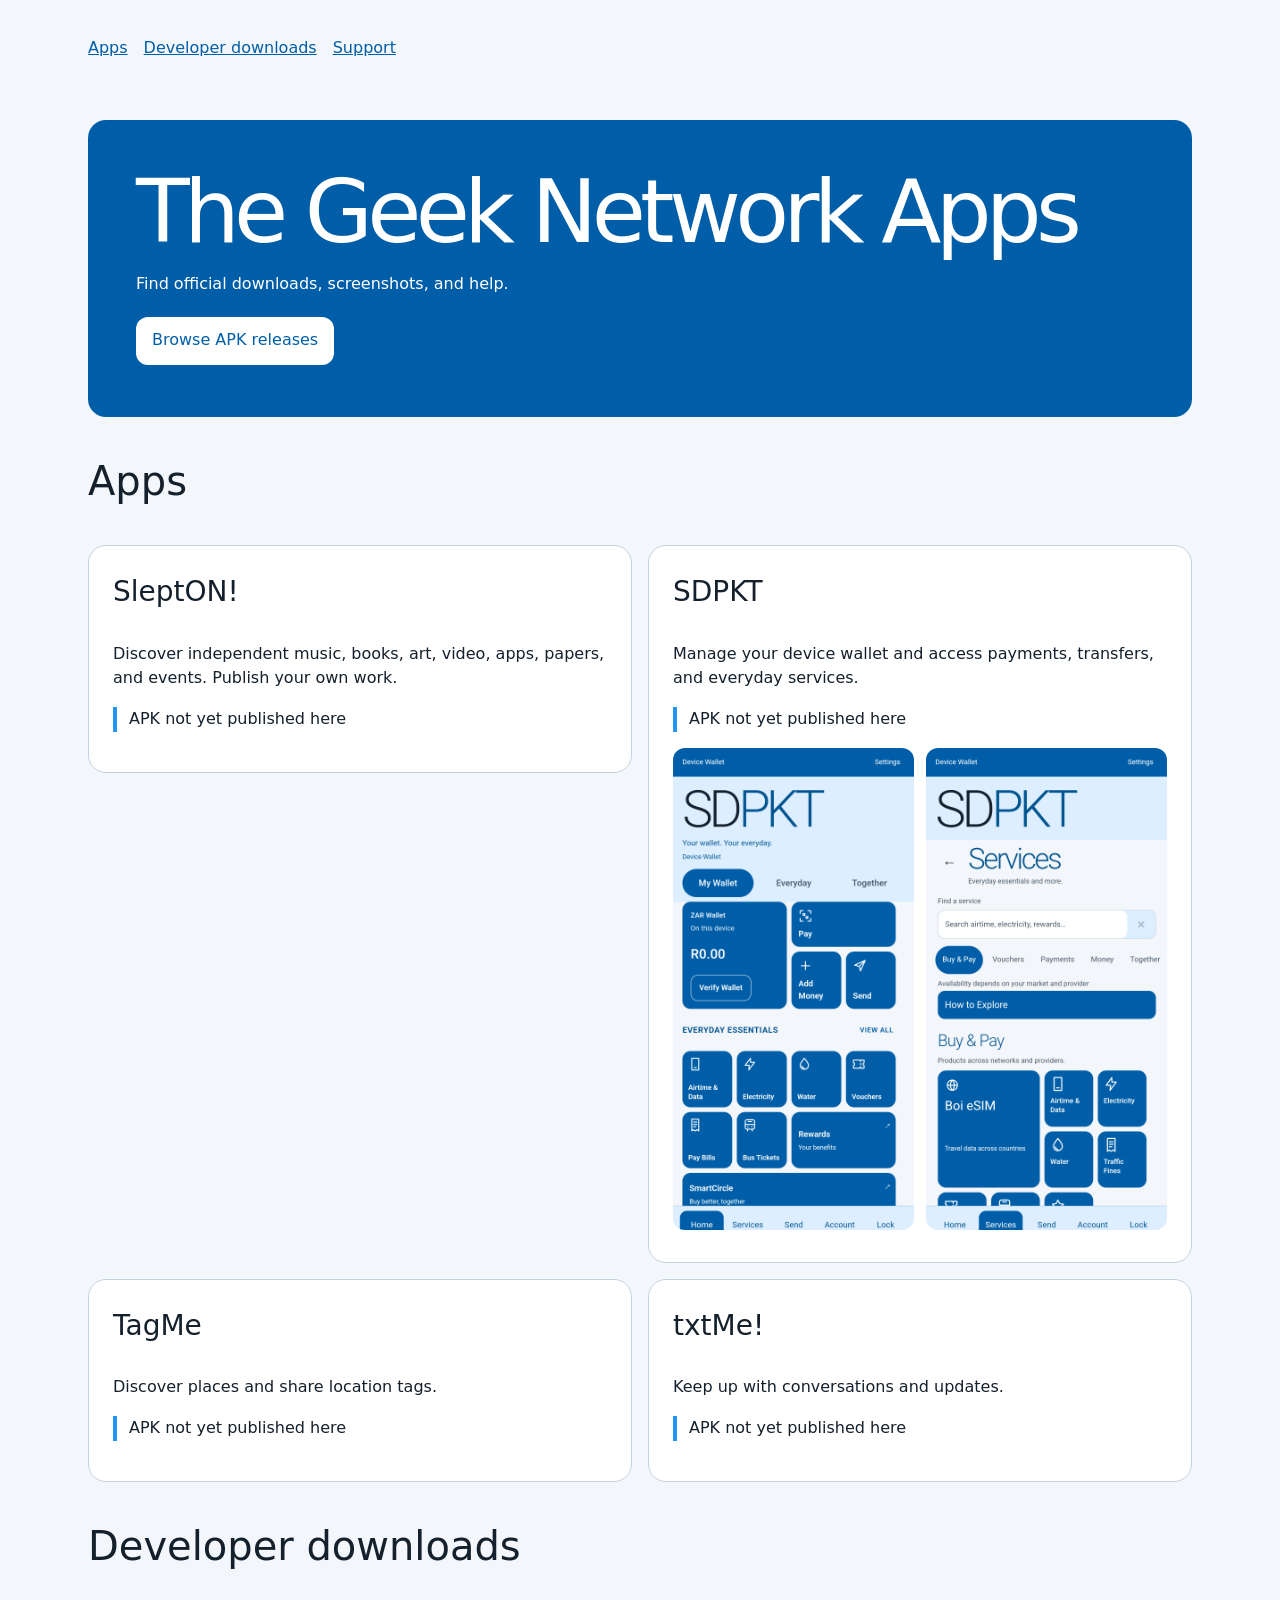
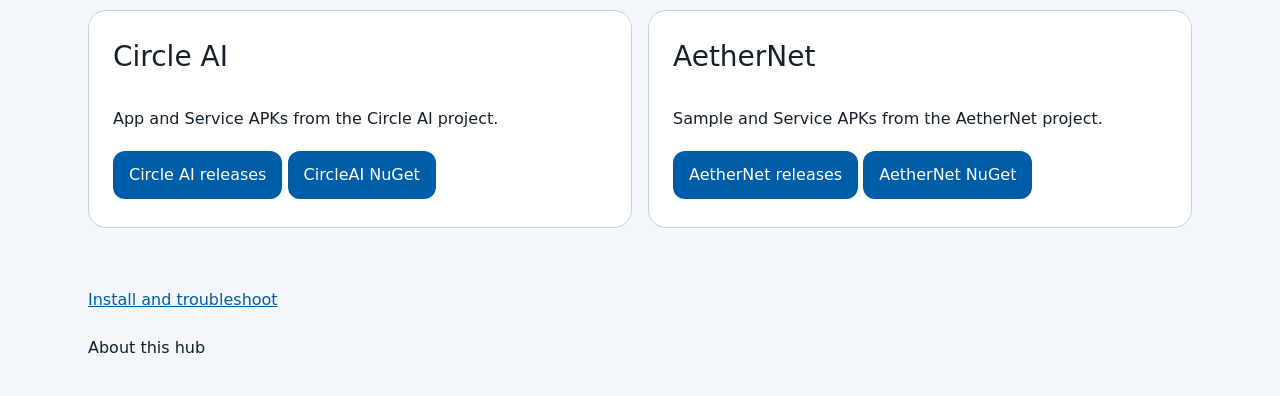
<file: docs/index.html>
<!doctype html>
<html lang="en">
<meta charset="utf-8">
<meta name="viewport" content="width=device-width, initial-scale=1">
<title>The Geek Network Apps</title>
<link rel="stylesheet" href="assets/tokens.generated.css">
<link rel="stylesheet" href="assets/catalogue.css">
<header><a href="#apps">Apps</a><a href="#developers">Developer downloads</a><a href="support.html">Support</a></header>
<main>
<section class="intro"><h1>The Geek Network <span>Apps</span></h1><p>Find official downloads, screenshots, and help.</p><a class="button" href="https://github.com/bhengubv/thegeeknetworkapps/releases">Browse APK releases</a></section>
<section id="apps"><h2>Apps</h2><div class="grid">
<article><h3>SleptON!</h3><p>Discover independent music, books, art, video, apps, papers, and events. Publish your own work.</p><p class="status">APK not yet published here</p></article>
<article><h3>SDPKT</h3><p>Manage your device wallet and access payments, transfers, and everyday services.</p><p class="status">APK not yet published here</p><div class="screens"><a href="assets/sdpkt-wallet.png"><img src="assets/sdpkt-wallet.png" alt="SDPKT device wallet home" width="1080" height="2160" loading="lazy"></a><a href="assets/sdpkt-services.png"><img src="assets/sdpkt-services.png" alt="SDPKT services catalogue" width="1080" height="2160" loading="lazy"></a></div></article>
<article><h3>TagMe</h3><p>Discover places and share location tags.</p><p class="status">APK not yet published here</p></article>
<article><h3>txtMe!</h3><p>Keep up with conversations and updates.</p><p class="status">APK not yet published here</p></article>
</div></section>
<section id="developers"><h2>Developer downloads</h2><div class="grid">
<article><h3>Circle AI</h3><p>App and Service APKs from the Circle AI project.</p><a class="button" href="https://github.com/bhengubv/CircleAI/releases">Circle AI releases</a> <a class="button" href="https://www.nuget.org/packages/CircleAI">CircleAI NuGet</a></article>
<article><h3>AetherNet</h3><p>Sample and Service APKs from the AetherNet project.</p><a class="button" href="https://github.com/bhengubv/aether-protocol/releases">AetherNet releases</a> <a class="button" href="https://www.nuget.org/packages/AetherNet">AetherNet NuGet</a></article>
</div></section>
</main>
<footer><a href="support.html">Install and troubleshoot</a><details><summary>About this hub</summary><p>Circle OS says hello.</p></details></footer>
</html>
</file>
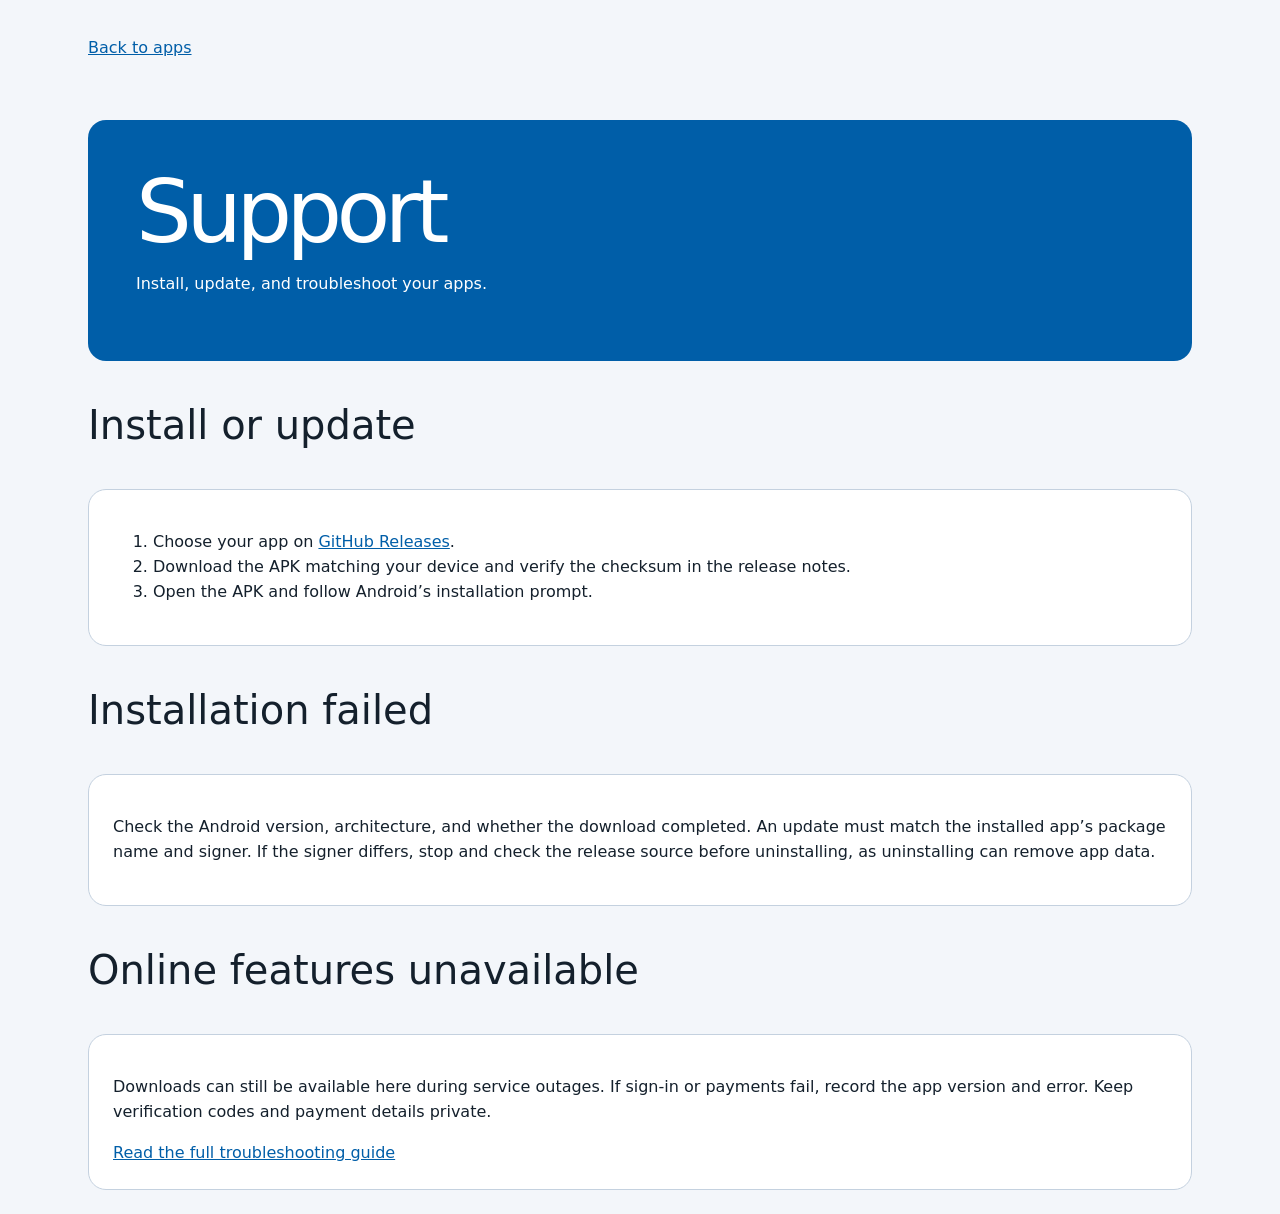
<file: docs/support.html>
<!doctype html>
<html lang="en">
<meta charset="utf-8">
<meta name="viewport" content="width=device-width, initial-scale=1">
<title>Support | The Geek Network Apps</title>
<link rel="stylesheet" href="assets/tokens.generated.css">
<link rel="stylesheet" href="assets/catalogue.css">
<header><a href="./">Back to apps</a></header>
<main>
<section class="intro"><h1>Support</h1><p>Install, update, and troubleshoot your apps.</p></section>
<h2>Install or update</h2>
<article><ol><li>Choose your app on <a href="https://github.com/bhengubv/thegeeknetworkapps/releases">GitHub Releases</a>.</li><li>Download the APK matching your device and verify the checksum in the release notes.</li><li>Open the APK and follow Android’s installation prompt.</li></ol></article>
<h2>Installation failed</h2>
<article><p>Check the Android version, architecture, and whether the download completed. An update must match the installed app’s package name and signer. If the signer differs, stop and check the release source before uninstalling, as uninstalling can remove app data.</p></article>
<h2>Online features unavailable</h2>
<article><p>Downloads can still be available here during service outages. If sign-in or payments fail, record the app version and error. Keep verification codes and payment details private.</p><a href="https://github.com/bhengubv/thegeeknetworkapps/blob/main/docs/support.md">Read the full troubleshooting guide</a></article>
</main>
</html>
</file>
<file: docs/assets/tokens.generated.css>
/* Generated from tokens/circlemetro.tokens.json. Do not edit by hand. */
:root, :root[data-theme="light"] {
  color-scheme: light;
  --cm-brand-circle-blue: #2196F3;
  --cm-brand-circle-blue-strong: #005EA8;
  --cm-brand-deep-navy: #2C3E50;
  --cm-brand-white: #FFFFFF;
  --cm-brand-ink: #08111D;
  --cm-brand-circle-spiral-blue: #0869E8;
  --cm-brand-circle-spiral-cyan: #00D7F1;
  --cm-brand-weather-sun: #FFE3A5;
  --cm-space-1: 4px;
  --cm-space-2: 8px;
  --cm-space-3: 12px;
  --cm-space-4: 16px;
  --cm-space-5: 20px;
  --cm-space-6: 24px;
  --cm-space-8: 32px;
  --cm-radius-small: 8px;
  --cm-radius-control: 12px;
  --cm-radius-tile: 14px;
  --cm-radius-card: 18px;
  --cm-radius-sheet: 26px;
  --cm-radius-pill: 999px;
  --cm-type-size-display: 64px;
  --cm-type-size-headline: 40px;
  --cm-type-size-title: 28px;
  --cm-type-size-body: 16px;
  --cm-type-size-label: 14px;
  --cm-type-size-caption: 12px;
  --cm-type-size-wordmark: 88px;
  --cm-font-family: Selawik, "Segoe UI", system-ui, sans-serif;
  --cm-target-min: 48px;
  --cm-border-width: 1px;
  --cm-glass-blur: 16px;
  --cm-motion-fast: 120ms;
  --cm-motion-normal: 220ms;
  --cm-motion-slow: 360ms;
  --cm-skin-circle-accent: #005EA8;
  --cm-skin-tide-accent: #00695C;
  --cm-skin-berry-accent: #8A315E;
  --cm-skin-lala-accent: #40826D;
  --cm-skin-sana-accent: #EAA221;
  --cm-color-canvas: #F3F6FA;
  --cm-color-surface: #FFFFFF;
  --cm-color-surface-raised: #F9FBFD;
  --cm-color-surface-glass-tint: rgb(255 255 255 / 0.92);
  --cm-color-surface-glass-tint-edge: rgb(255 255 255 / 0.42);
  --cm-color-text-primary: #14202C;
  --cm-color-text-secondary: #475667;
  --cm-color-text-disabled: #5B6877;
  --cm-color-on-accent: #FFFFFF;
  --cm-color-accent: #005EA8;
  --cm-color-accent-soft: #DCEEFF;
  --cm-color-tile: #005EA8;
  --cm-color-on-tile: #FFFFFF;
  --cm-color-outline: #C6D0DB;
  --cm-color-outline-strong: #78899B;
  --cm-color-positive: #176B3A;
  --cm-color-warning: #805300;
  --cm-color-critical: #B3261E;
  --cm-color-glass-stroke: #B6C6D6;
  --cm-color-glass-edge-highlight: rgb(255 255 255 / 0.85);
  --cm-color-glass-edge-shadow: rgb(0 0 0 / 0.55);
  --cm-color-accent-text: #00548F;
}
[data-theme="dark"] {
  color-scheme: dark;
  --cm-color-canvas: #000000;
  --cm-color-surface: #161616;
  --cm-color-surface-raised: #222222;
  --cm-color-surface-glass-tint: rgb(22 22 22 / 0.94);
  --cm-color-surface-glass-tint-edge: rgb(22 22 22 / 0.42);
  --cm-color-text-primary: #FFFFFF;
  --cm-color-text-secondary: rgb(255 255 255 / 0.7);
  --cm-color-text-disabled: rgb(255 255 255 / 0.55);
  --cm-color-on-accent: #FFFFFF;
  --cm-color-accent: #0078C8;
  --cm-color-accent-soft: #0D2034;
  --cm-color-tile: #005EA8;
  --cm-color-on-tile: #FFFFFF;
  --cm-color-outline: #303030;
  --cm-color-outline-strong: #737373;
  --cm-color-positive: #00E676;
  --cm-color-warning: #FFB300;
  --cm-color-critical: #FF8A80;
  --cm-color-glass-stroke: #565656;
  --cm-color-glass-edge-highlight: rgb(255 255 255 / 0.85);
  --cm-color-glass-edge-shadow: rgb(0 0 0 / 0.55);
  --cm-color-accent-text: #56B4FF;
}
:root[data-theme="light"][data-skin="circle"] {
  --cm-color-accent: #005EA8;
  --cm-color-accent-text: #00548F;
  --cm-color-accent-soft: #DCEEFF;
  --cm-color-on-accent: #FFFFFF;
  --cm-color-tile: #005EA8;
  --cm-color-on-tile: #FFFFFF;
  --cm-color-surface-glass-tint: rgb(232 245 255 / 0.86);
  --cm-color-surface-glass-tint-edge: rgb(232 245 255 / 0.34);
  --cm-color-glass-stroke: #A7CDED;
}
:root[data-theme="dark"][data-skin="circle"] {
  --cm-color-accent: #0078C8;
  --cm-color-accent-text: #56B4FF;
  --cm-color-accent-soft: #0D2034;
  --cm-color-on-accent: #FFFFFF;
  --cm-color-tile: #005EA8;
  --cm-color-on-tile: #FFFFFF;
  --cm-color-surface-glass-tint: rgb(8 17 29 / 0.86);
  --cm-color-surface-glass-tint-edge: rgb(8 17 29 / 0.34);
  --cm-color-glass-stroke: #2F8ED4;
}
:root[data-theme="light"][data-skin="tide"] {
  --cm-color-accent: #00695C;
  --cm-color-accent-text: #005849;
  --cm-color-accent-soft: #DDF4EF;
  --cm-color-on-accent: #FFFFFF;
  --cm-color-tile: #087568;
  --cm-color-on-tile: #FFFFFF;
  --cm-color-surface-glass-tint: rgb(225 248 242 / 0.86);
  --cm-color-surface-glass-tint-edge: rgb(225 248 242 / 0.34);
  --cm-color-glass-stroke: #83C7B9;
}
:root[data-theme="dark"][data-skin="tide"] {
  --cm-color-accent: #65D8C0;
  --cm-color-accent-text: #65D8C0;
  --cm-color-accent-soft: #123932;
  --cm-color-on-accent: #061814;
  --cm-color-tile: #165B50;
  --cm-color-on-tile: #FFFFFF;
  --cm-color-surface-glass-tint: rgb(7 45 39 / 0.86);
  --cm-color-surface-glass-tint-edge: rgb(7 45 39 / 0.34);
  --cm-color-glass-stroke: #45A994;
}
:root[data-theme="light"][data-skin="berry"] {
  --cm-color-accent: #8A315E;
  --cm-color-accent-text: #8A315E;
  --cm-color-accent-soft: #FAEAF0;
  --cm-color-on-accent: #FFFFFF;
  --cm-color-tile: #843450;
  --cm-color-on-tile: #FFFFFF;
  --cm-color-surface-glass-tint: rgb(255 236 244 / 0.86);
  --cm-color-surface-glass-tint-edge: rgb(255 236 244 / 0.34);
  --cm-color-glass-stroke: #D9A0B6;
}
:root[data-theme="dark"][data-skin="berry"] {
  --cm-color-accent: #F098BA;
  --cm-color-accent-text: #F098BA;
  --cm-color-accent-soft: #3B202E;
  --cm-color-on-accent: #241019;
  --cm-color-tile: #69324A;
  --cm-color-on-tile: #FFFFFF;
  --cm-color-surface-glass-tint: rgb(49 18 35 / 0.86);
  --cm-color-surface-glass-tint-edge: rgb(49 18 35 / 0.34);
  --cm-color-glass-stroke: #D579A0;
}
:root[data-theme="light"][data-skin="lala"] {
  --cm-color-accent: #40826D;
  --cm-color-accent-text: #2B5A4B;
  --cm-color-accent-soft: #ECF2F0;
  --cm-color-on-accent: #FFFFFF;
  --cm-color-tile: #40826D;
  --cm-color-on-tile: #FFFFFF;
  --cm-color-surface-glass-tint: rgb(236 242 240 / 0.86);
  --cm-color-surface-glass-tint-edge: rgb(236 242 240 / 0.34);
  --cm-color-glass-stroke: #96BAAF;
}
:root[data-theme="dark"][data-skin="lala"] {
  --cm-color-accent: #96BAAF;
  --cm-color-accent-text: #96BAAF;
  --cm-color-accent-soft: #12241F;
  --cm-color-on-accent: #06140F;
  --cm-color-tile: #40826D;
  --cm-color-on-tile: #FFFFFF;
  --cm-color-surface-glass-tint: rgb(18 36 31 / 0.86);
  --cm-color-surface-glass-tint-edge: rgb(18 36 31 / 0.34);
  --cm-color-glass-stroke: #669B8A;
}
:root[data-theme="light"][data-skin="sana"] {
  --cm-color-accent: #EAA221;
  --cm-color-accent-text: #0A192F;
  --cm-color-accent-soft: #FDF6E9;
  --cm-color-on-accent: #FFFFFF;
  --cm-color-tile: #EAA221;
  --cm-color-on-tile: #FFFFFF;
  --cm-color-surface-glass-tint: rgb(253 246 233 / 0.86);
  --cm-color-surface-glass-tint-edge: rgb(253 246 233 / 0.34);
  --cm-color-glass-stroke: #F3CC85;
}
:root[data-theme="dark"][data-skin="sana"] {
  --cm-color-accent: #F3CC85;
  --cm-color-accent-text: #F3CC85;
  --cm-color-accent-soft: #422D09;
  --cm-color-on-accent: #1C1304;
  --cm-color-tile: #EAA221;
  --cm-color-on-tile: #FFFFFF;
  --cm-color-surface-glass-tint: rgb(66 45 9 / 0.86);
  --cm-color-surface-glass-tint-edge: rgb(66 45 9 / 0.34);
  --cm-color-glass-stroke: #EEB54D;
}
</file>
<file: docs/assets/catalogue.css>
:root { color-scheme: light dark; }
* { box-sizing: border-box; }
body { margin: 0; font: 16px/1.55 var(--cm-font-family); background: #f3f6fa; color: #14202c; }
header, main, footer { max-width: 72rem; margin: auto; padding: var(--cm-space-6); }
header { display: flex; flex-wrap: wrap; gap: var(--cm-space-4); }
a { color: #005ea8; }
header a, footer a, summary { min-height: var(--cm-target-min); display: inline-flex; align-items: center; }
a:focus-visible, summary:focus-visible { outline: 3px solid var(--cm-brand-circle-blue); outline-offset: 4px; }
.intro { background: #005ea8; color: white; border-radius: var(--cm-radius-card); padding: clamp(20px, 5vw, 48px); }
h1 { margin: 0; font-size: clamp(2.5rem, 7vw, 5.5rem); font-weight: 300; line-height: 1; letter-spacing: -.065em; }
h2 { font-size: var(--cm-type-size-headline); font-weight: 300; }
h3 { margin-top: 0; font-size: var(--cm-type-size-title); font-weight: 400; }
.grid { display: grid; grid-template-columns: repeat(auto-fit, minmax(min(100%, 23rem), 1fr)); gap: var(--cm-space-4); align-items: start; }
article { background: white; border: 1px solid #c4d1df; border-radius: var(--cm-radius-card); padding: var(--cm-space-6); }
.status { border-inline-start: 4px solid var(--cm-brand-circle-blue); padding-inline-start: var(--cm-space-3); }
.button { display: inline-flex; align-items: center; min-height: var(--cm-target-min); margin-block: 4px; padding: 8px 16px; border-radius: var(--cm-radius-control); background: #005ea8; color: white; text-decoration: none; }
.intro .button { background: white; color: #005ea8; }
.screens { display: grid; grid-template-columns: repeat(2,minmax(0,1fr)); gap: 12px; }
.screens img { width: 100%; height: auto; border-radius: var(--cm-radius-control); }
html { scrollbar-width: none; }
html::-webkit-scrollbar { display: none; }
@media (prefers-color-scheme: dark) {
  body { background: #000; color: #fff; }
  article { background: #0d2034; border-color: #2196f3; }
  a { color: #72bcff; }
}
</file>
